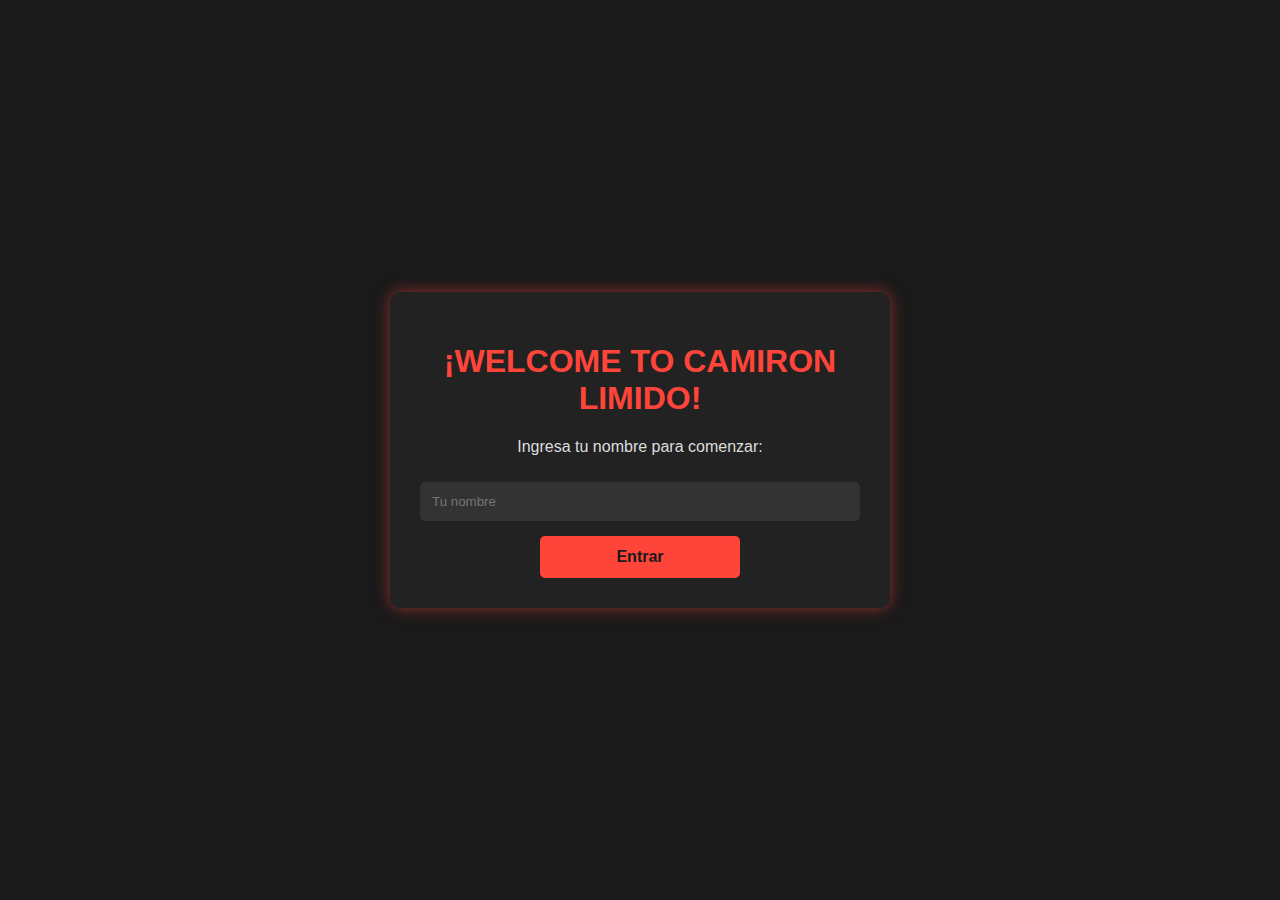
<file: index.html>
<!DOCTYPE html>
<html lang="es">
    <head>
        <meta charset="UTF-8">
        <meta name="viewport" content="width=device-width, initial-scale=1.0">
        <title>Bienvenido a CAMIRON LIMIDO</title>
        <link rel="stylesheet" href="styles.css">
        <link rel="shortcut icon" href="https://images.vexels.com/media/users/3/127792/isolated/preview/19ed433991134a2ad4fcf6bad060c7a6-icono-de-joystick-para-juegos.png">
    </head>
    <body>
        <div class="container" id="content">
            <h1>¡WELCOME TO CAMIRON LIMIDO!</h1>
            <p>Ingresa tu nombre para comenzar:</p>
            <form id="nameForm">
                <input type="text" id="playerName" placeholder="Tu nombre" required>
                <button type="submit">Entrar</button>
            </form>
        </div>
        <script src="index.js"></script>
    </body>
</html>
</file>
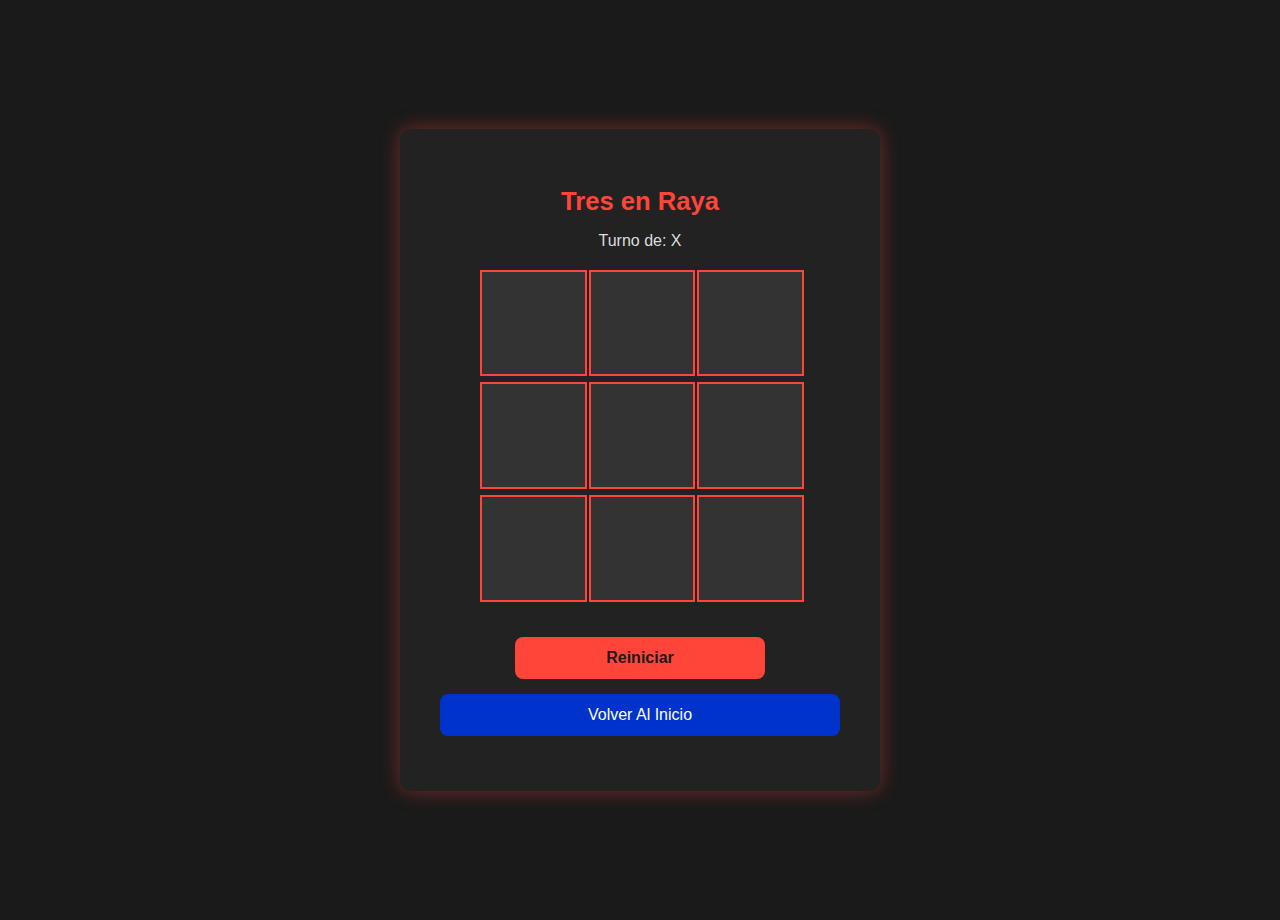
<file: minijuego1.html>
<!DOCTYPE html>
<html lang="es">
<head>
    <meta charset="UTF-8">
    <meta name="viewport" content="width=device-width, initial-scale=1.0">
    <title>Tres en Raya</title>
    <link rel="stylesheet" href="styles_tres_en_linea.css" type="text/css"/>
</head>
<body>
    <div class="container">
        <h1>Tres en Raya</h1>
        <p>Turno de: <span id="turno">X</span></p>
        <div id="tablero" class="tablero">
            <div class="celda" data-index="0"></div>
            <div class="celda" data-index="1"></div>
            <div class="celda" data-index="2"></div>
            <div class="celda" data-index="3"></div>
            <div class="celda" data-index="4"></div>
            <div class="celda" data-index="5"></div>
            <div class="celda" data-index="6"></div>
            <div class="celda" data-index="7"></div>
            <div class="celda" data-index="8"></div>
        </div>
        <button id="reiniciar">Reiniciar</button>
        <p id="mensaje" class="mensaje"></p>
        <a href="index.html" class="btn-inicio">Volver Al Inicio</a>
    </div>
    <script src="gameone.js"></script>
</body>
</html>
</file>
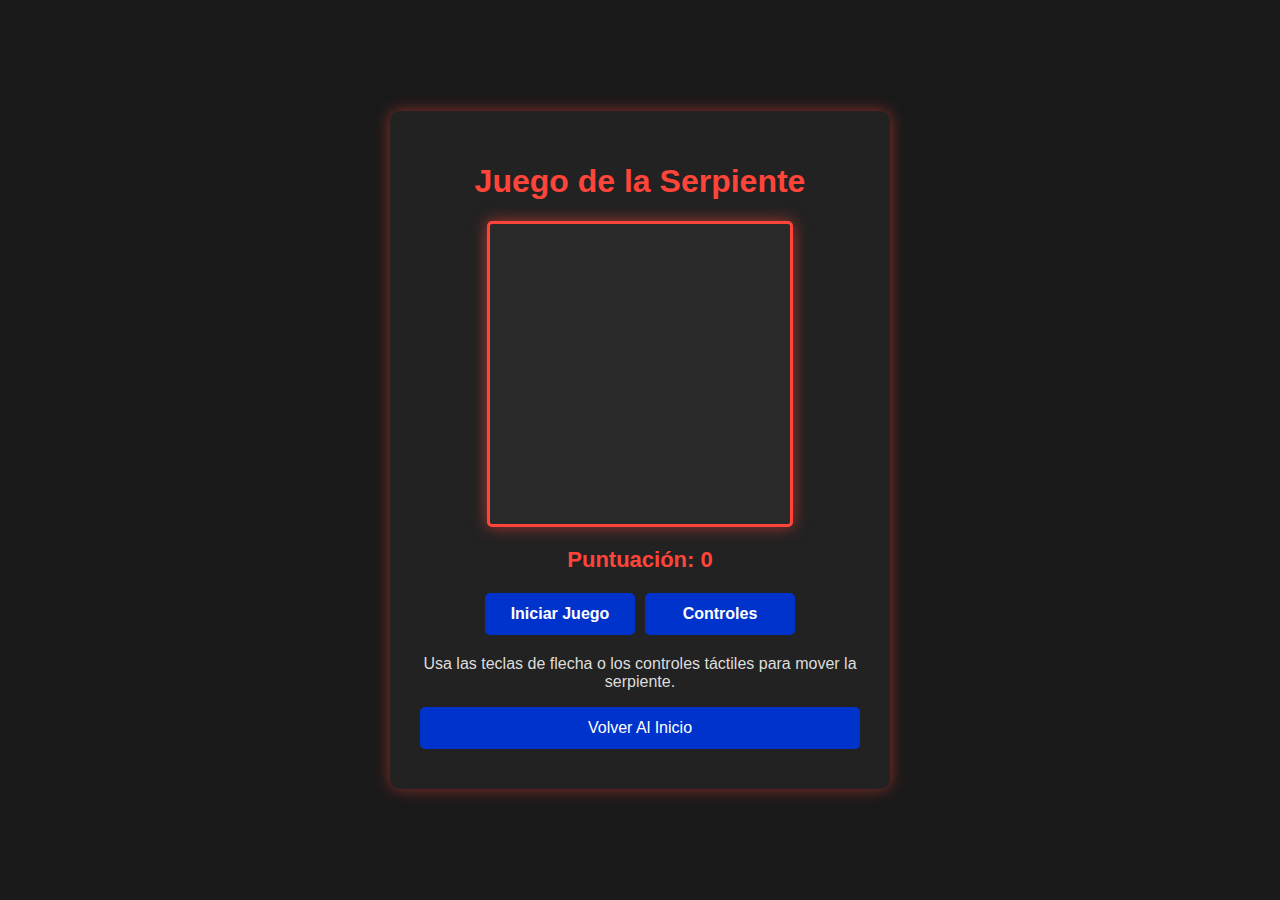
<file: minijuego2.html>
<!DOCTYPE html>
<html lang="es">
    <head>
        <meta charset="UTF-8">
        <meta name="viewport" content="width=device-width, initial-scale=1.0">
        <title>Juego de la Serpiente</title>
        <link rel="stylesheet" href="styles_game_snake.css">
        <link rel="stylesheet" href="styles.css">
        <link rel="shortcut icon" href="https://images.vexels.com/media/users/3/127792/isolated/preview/19ed433991134a2ad4fcf6bad060c7a6-icono-de-joystick-para-juegos.png">
        <style>
            #touchControls {
                display: none !important;
                flex-direction: column;
                align-items: center;
                margin-top: 15px;
            }
            #touchControls div {
                display: flex;
                gap: 10px;
            }
            #touchControls button {
                background: #0033cc;
                color: white;
                border: none;
                padding: 10px;
                font-size: 20px;
                cursor: pointer;
                border-radius: 5px;
                width: 60px;
                height: 60px;
            }
        </style>
    </head>
    <body>
        <div class="container game-container">
            <h1>Juego de la Serpiente</h1>
            <canvas id="gameCanvas" width="300" height="300"></canvas>
            <div class="score">Puntuación: <span id="score">0</span></div>
            <div class="control-buttons">
                <button id="startBtn">Iniciar Juego</button>
                <button id="generateControlsBtn">Controles</button>
            </div>
            <p class="instructions">Usa las teclas de flecha o los controles táctiles para mover la serpiente.</p>
            <a href="index.html" class="inicio-btn">Volver Al Inicio</a>
            
            <!-- Controles táctiles -->
            <div id="touchControls">
                <button onclick="moveSnakeTouch('up')">⬆️</button>
                <div>
                    <button onclick="moveSnakeTouch('left')">⬅️</button>
                    <button onclick="moveSnakeTouch('down')">⬇️</button>
                    <button onclick="moveSnakeTouch('right')">➡️</button>
                </div>
            </div>
        </div>
        <script src="gametwo.js"></script>
    </body>
</html>
</file>
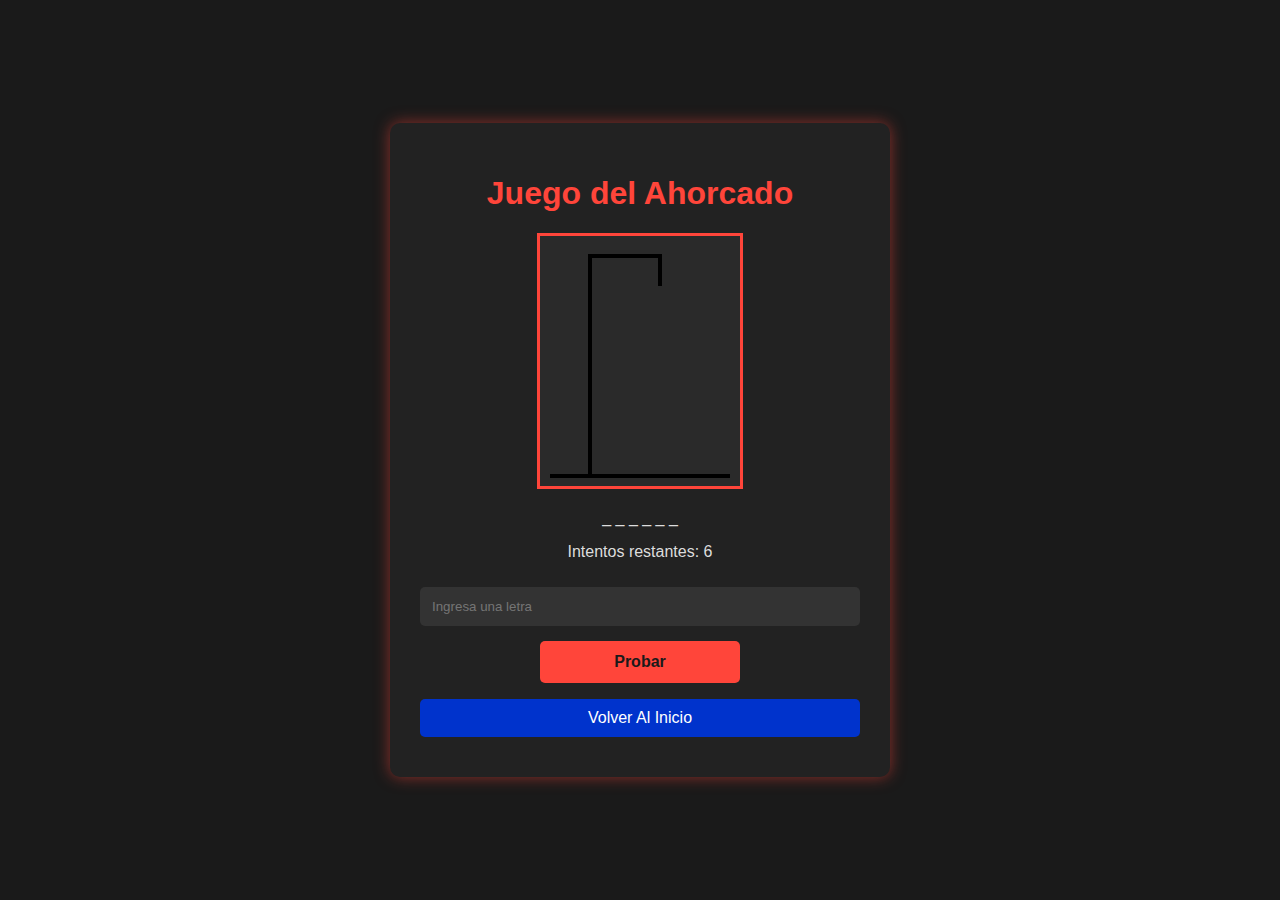
<file: minijuego3.html>
<!DOCTYPE html>
<html lang="es">
    <head>
        <meta charset="UTF-8">
        <meta name="viewport" content="width=device-width, initial-scale=1.0">
        <title>Juego del Ahorcado</title>
        <link rel="stylesheet" href="styles_game_hangman.css">
        <link rel="stylesheet" href="styles.css" type="text/css">
        <link rel="shortcut icon" href="https://images.vexels.com/media/users/3/127792/isolated/preview/19ed433991134a2ad4fcf6bad060c7a6-icono-de-joystick-para-juegos.png">
    </head>
    <body>
        <div class="container">
            <h1>Juego del Ahorcado</h1>
            <canvas id="canvas" width="200" height="250"></canvas>
            <p id="palabra"></p>
            <p>Intentos restantes: <span id="intentos">6</span></p>
            <input type="text" id="letra" maxlength="1" placeholder="Ingresa una letra">
            <button id="botonProbar" onclick="verificarLetra()">Probar</button>
            <button id="botonNuevaPartida" onclick="nuevaPartida()" style="display:none;">Nueva Partida</button>
            <p id="mensaje"></p>
            <a href="index.html" class="btn-inicio">Volver Al Inicio</a>
        </div>
        <script src="gamethree.js"></script>
    </body>
</html>
</file>
<file: styles.css>
body {
    display: flex;
    justify-content: center;
    align-items: center;
    min-height: 100vh;
    background-color: #1a1a1a;
    margin: 0;
    font-family: Arial, sans-serif;
    padding: 20px;
    box-sizing: border-box;
}

.container {
    background: #222;
    padding: 30px;
    border-radius: 10px;
    box-shadow: 0 0 15px rgba(255, 69, 58, 0.5);
    width: 100%;
    max-width: 500px;
    text-align: center;
    box-sizing: border-box;
}

h1 {
    color: #ff453a;
    font-size: 2rem;
}

p {
    font-size: 1rem;
    color: #ddd;
}

.inicio-btn, .btn-game {
    display: block;
    width: 100%;
    padding: 12px;
    margin: 10px 0;
    text-decoration: none;
    background: #0033cc;
    color: white;
    border: none;
    border-radius: 5px;
    cursor: pointer;
    transition: background 0.3s;
    box-sizing: border-box;
    font-size: 1rem;
}

.inicio-btn:hover, .btn-game:hover {
    background: #002699;
}

input {
    padding: 12px;
    width: 100%;
    border: none;
    border-radius: 5px;
    margin-top: 10px;
    background: #333;
    color: #fff;
    box-sizing: border-box;
}

button {
    padding: 12px 20px;
    margin-top: 15px;
    background: #ff453a;
    color: #1a1a1a;
    border: none;
    border-radius: 5px;
    cursor: pointer;
    font-weight: bold;
    transition: 0.3s;
    font-size: 1rem;
    width: 100%;
    max-width: 200px;
}

button:hover {
    background: #d72e2e;
}

.hidden {
    display: none;
}

canvas {
    border: 3px solid #ff453a;
    background-color: #2a2a2a;
    display: block;
    margin: 20px auto;
    max-width: 100%;
}

/* Estilo para el rompecabezas */
#puzzleContainer {
    display: grid;
    grid-template-columns: repeat(3, minmax(80px, 100px));
    grid-template-rows: repeat(3, minmax(80px, 100px));
    gap: 5px;
    margin-top: 20px;
    justify-content: center;
}

.puzzlePiece {
    width: 100%;
    height: 100%;
    border: 1px solid #ccc;
    background-size: cover;
    display: flex;
    justify-content: center;
    align-items: center;
    cursor: pointer;
}

.puzzlePiece img {
    width: 100%;
    height: 100%;
    object-fit: cover;
}

/* Estilo para los botones del rompecabezas */
.button-container {
    margin-top: 20px;
    display: flex;
    justify-content: center;
    gap: 10px;
    flex-wrap: wrap;
}

.btn-game-rompecabezas {
    padding: 12px 20px;
    background: #ff453a;
    color: #1a1a1a;
    border: none;
    border-radius: 5px;
    cursor: pointer;
    font-weight: bold;
    transition: 0.3s;
    font-size: 1rem;
}

.btn-game-rompecabezas:hover {
    background-color: #d72e2e;
}

/* Responsividad */
@media (max-width: 600px) {
    .container {
        padding: 20px;
    }
    h1 {
        font-size: 1.8rem;
    }
    .inicio-btn, .btn-game, button {
        font-size: 0.9rem;
        padding: 10px;
    }
    #puzzleContainer {
        grid-template-columns: repeat(3, minmax(60px, 80px));
        grid-template-rows: repeat(3, minmax(60px, 80px));
    }
}
</file>
<file: styles_tres_en_linea.css>
/* Estilos generales */
body {
    display: flex;
    justify-content: center;
    align-items: center;
    height: 100vh;
    background-color: #1a1a1a;
    margin: 0;
    font-family: 'Arial', sans-serif;
    padding: 10px;
    color: #ddd;
}

/* Contenedor principal */
.container {
    background: #222;
    padding: 40px;
    border-radius: 12px;
    box-shadow: 0 0 20px rgba(255, 69, 58, 0.4);
    text-align: center;
    max-width: 90%;
    width: 400px;
    transition: box-shadow 0.3s ease-in-out;
}

.container:hover {
    box-shadow: 0 0 25px rgba(255, 69, 58, 0.6);
}

/* Títulos y texto */
h1 {
    color: #ff453a;
    font-size: clamp(1.5rem, 2vw, 1.8rem);
    margin-bottom: 10px;
}

p {
    font-size: 1rem;
    color: #ddd;
}

/* Tablero de juego */
.tablero {
    display: grid;
    grid-template-columns: repeat(3, minmax(60px, 1fr));
    grid-template-rows: repeat(3, minmax(60px, 1fr));
    gap: 6px;
    margin: 20px auto;
    width: 100%;
    max-width: 320px;
}

.celda {
    width: 100%;
    aspect-ratio: 1;
    display: flex;
    justify-content: center;
    align-items: center;
    font-size: 2rem;
    background: #333;
    color: white;
    border: 2px solid #ff453a;
    cursor: pointer;
    transition: background 0.3s, transform 0.2s;
}

.celda:hover {
    background: #444;
    transform: scale(1.05);
}

/* Mensajes */
.mensaje {
    margin-top: 20px;
    font-size: 1rem;
    font-weight: bold;
    padding: 10px;
    border-radius: 5px;
    display: none;
    transition: opacity 0.3s ease-in-out;
}

.mensaje-ganar {
    background-color: green;
    color: white;
}

.mensaje-perder {
    background-color: red;
    color: white;
}

/* Botones */
button {
    padding: 12px 20px;
    margin-top: 15px;
    background: #ff453a;
    color: #1a1a1a;
    border: none;
    border-radius: 8px;
    cursor: pointer;
    font-weight: bold;
    font-size: 1rem;
    width: 100%;
    max-width: 250px;
    transition: background 0.3s, transform 0.2s;
}

button:hover {
    background: #d72e2e;
    transform: scale(1.05);
}

.btn-inicio {
    display: block;
    width: 100%;
    padding: 12px;
    margin: 15px 0;
    text-decoration: none;
    background: #0033cc;
    color: white;
    border: none;
    border-radius: 8px;
    cursor: pointer;
    transition: background 0.3s, transform 0.2s;
    box-sizing: border-box;
}

.btn-inicio:hover {
    background: #002699;
    transform: scale(1.05);
}

/* Responsividad */
@media (max-width: 400px) {
    .container {
        width: 100%;
        padding: 20px;
    }
    
    h1 {
        font-size: 1.4rem;
    }

    .tablero {
        max-width: 260px;
    }

    .celda {
        font-size: 1.5rem;
    }

    button {
        padding: 10px;
        font-size: 0.9rem;
    }
}
</file>
<file: styles_game_snake.css>
body {
    display: flex;
    justify-content: center;
    align-items: center;
    min-height: 100vh;
    background-color: #1a1a1a;
    margin: 0;
    font-family: Arial, sans-serif;
    padding: 20px;
    box-sizing: border-box;
}

/* Contenedor principal del juego */
.container.game-container {
    background: #222;
    padding: 30px;
    border-radius: 10px;
    box-shadow: 0 0 15px rgba(255, 69, 58, 0.5);
    width: 90%;
    max-width: 500px;
    text-align: center;
    box-sizing: border-box;
}

/* Títulos y texto */
h1 {
    color: #ff453a;
    font-size: 24px;
}

.score {
    font-size: 22px;
    color: #ff453a;
    margin-top: 10px;
    font-weight: bold;
}

.instructions {
    font-size: 16px;
    color: #ddd;
    margin-top: 15px;
}

/* Botones generales */
.control-buttons {
    margin-top: 15px;
    display: flex;
    flex-wrap: wrap;
    justify-content: center;
}

.control-buttons button {
    background: #0033cc;
    padding: 12px 16px;
    color: white;
    font-size: 16px;
    cursor: pointer;
    border: none;
    border-radius: 5px;
    margin: 5px;
    transition: background 0.3s, transform 0.2s;
    flex: 1 1 45%;
    max-width: 150px;
}

.control-buttons button:hover {
    background: #0055cc;
}

button:active {
    transform: scale(0.95);
}

/* Canvas del juego */
canvas {
    border: 3px solid #ff453a;
    background-color: #2a2a2a;
    display: block;
    margin: 20px auto;
    box-shadow: 0 0 15px rgba(255, 69, 58, 0.6);
    border-radius: 5px;
    max-width: 100%;
}

/* Área del juego */
.game-area {
    background-color: #1e1e1e;
    padding: 20px;
    border-radius: 10px;
    border: 2px solid #444;
    box-shadow: 0 0 10px rgba(255, 69, 58, 0.4);
    max-width: 600px;
    margin: 20px auto;
    width: 90%;
    box-sizing: border-box;
}

/* Controles táctiles */
#touchControls {
    background-color: #222;
    padding: 15px;
    margin-top: 15px;
    border-radius: 5px;
    color: #fff;
    display: none;
    text-align: left;
    font-size: 14px;
}

#controlsBtn {
    background-color: #ff453a;
    color: white;
    border: none;
    padding: 10px;
    cursor: pointer;
    border-radius: 5px;
    margin-top: 15px;
    width: 100%;
}

#controlsBtn:hover {
    background-color: #d72e2e;
}

#touchControls.show {
    display: block;
}

/* Botón de inicio */
.btn-inicio {
    display: block;
    width: 100%;
    padding: 12px;
    margin: 10px 0;
    text-decoration: none;
    background: #0033cc;
    color: white;
    border: none;
    border-radius: 5px;
    cursor: pointer;
    transition: background 0.3s;
    box-sizing: border-box;
}

/* RESPONSIVE DESIGN */

/* Para pantallas menores a 768px (tablets y móviles) */
@media screen and (max-width: 768px) {
    h1 {
        font-size: 22px;
    }

    .score {
        font-size: 20px;
    }

    .instructions {
        font-size: 14px;
    }

    .control-buttons button {
        flex: 1 1 100%;
        max-width: 100%;
        padding: 12px;
    }

    .game-area {
        padding: 15px;
    }
}

/* Para pantallas menores a 480px (móviles pequeños) */
@media screen and (max-width: 480px) {
    body {
        padding: 10px;
    }

    h1 {
        font-size: 20px;
    }

    .container.game-container {
        padding: 20px;
    }

    .score {
        font-size: 18px;
    }

    .instructions {
        font-size: 13px;
    }

    canvas {
        width: 100%;
        height: auto;
    }

    .control-buttons {
        flex-direction: column;
    }

    .control-buttons button {
        font-size: 14px;
        padding: 10px;
    }

    #controlsBtn {
        font-size: 14px;
        padding: 10px;
    }
}
</file>
<file: styles_game_hangman.css>
body {
    display: flex;
    justify-content: center;
    align-items: center;
    height: 100vh;
    background-color: #1a1a1a;
    margin: 0;
    font-family: Arial, sans-serif;
}

.container {
    background: #222;
    padding: 30px;
    border-radius: 10px;
    box-shadow: 0 0 15px rgba(255, 69, 58, 0.5);
    display: inline-block;
    width: 100%;
    max-width: 500px;
    text-align: center;
}

h1 {
    color: #ff453a;
    font-size: 28px;
}

p {
    font-size: 16px;
    color: #ddd;
}

input {
    padding: 10px;
    width: 80%;
    border: none;
    border-radius: 5px;
    margin-top: 10px;
    background: #333;
    color: #fff;
}

button {
    padding: 10px 20px;
    margin-top: 15px;
    background: #ff453a;
    color: #1a1a1a;
    border: none;
    border-radius: 5px;
    cursor: pointer;
    font-weight: bold;
    transition: 0.3s;
}

button:hover {
    background: #d72e2e;
}

canvas {
    border: 3px solid #ff453a;
    background-color: #2a2a2a;
    display: block;
    margin: 20px auto;
}

.btn-inicio {
    display: block;
    width: 100%;
    padding: 10px;
    margin: 10px 0;
    text-decoration: none;
    background: #0033cc;
    color: white;
    border: none;
    border-radius: 5px;
    cursor: pointer;
    transition: background 0.3s;
    box-sizing: border-box;
}

/* Estilos Responsivos */
@media (max-width: 768px) {
    /* Adaptación para tabletas */
    .container {
        padding: 20px;
        max-width: 90%;
    }

    h1 {
        font-size: 24px;
    }

    p {
        font-size: 14px;
    }

    input {
        width: 90%;
        padding: 8px;
    }

    button {
        padding: 8px 16px;
        font-size: 14px;
    }

    .btn-inicio {
        padding: 8px;
        font-size: 14px;
    }

    canvas {
        width: 100%;
        height: auto;
    }
}

@media (max-width: 480px) {
    /* Adaptación para móviles */
    .container {
        padding: 15px;
        max-width: 95%;
    }

    h1 {
        font-size: 20px;
    }

    p {
        font-size: 12px;
    }

    input {
        width: 100%;
        padding: 6px;
    }

    button {
        padding: 6px 12px;
        font-size: 12px;
    }

    .btn-inicio {
        padding: 6px;
        font-size: 12px;
    }

    canvas {
        width: 100%;
        height: auto;
    }
}
</file>
